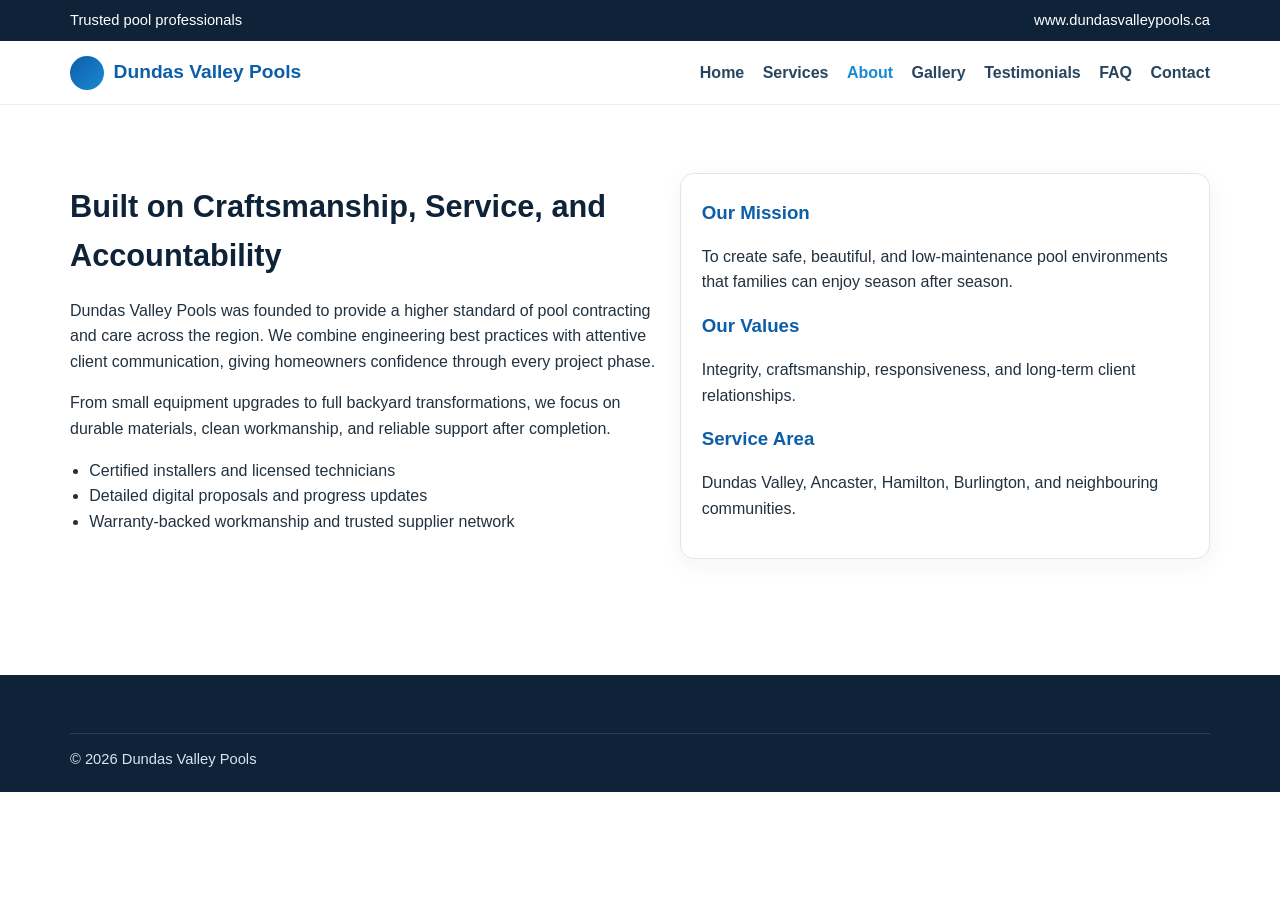
<file: about.html>
<!doctype html><html lang="en"><head><meta charset="UTF-8" /><meta name="viewport" content="width=device-width, initial-scale=1.0" /><title>About Us | Dundas Valley Pools</title><link rel="stylesheet" href="assets/css/styles.css" /></head><body>
<div class="topbar"><div class="container"><span>Trusted pool professionals</span><span>www.dundasvalleypools.ca</span></div></div>
<header><div class="container nav-wrap"><a class="logo" href="index.html"><span class="logo-badge"></span>Dundas Valley Pools</a><nav><ul><li><a href="index.html">Home</a></li><li><a href="services.html">Services</a></li><li><a class="active" href="about.html">About</a></li><li><a href="gallery.html">Gallery</a></li><li><a href="testimonials.html">Testimonials</a></li><li><a href="faq.html">FAQ</a></li><li><a href="contact.html">Contact</a></li></ul></nav></div></header>
<section class="section"><div class="container split"><div><h1 class="section-title">Built on Craftsmanship, Service, and Accountability</h1><p>Dundas Valley Pools was founded to provide a higher standard of pool contracting and care across the region. We combine engineering best practices with attentive client communication, giving homeowners confidence through every project phase.</p><p>From small equipment upgrades to full backyard transformations, we focus on durable materials, clean workmanship, and reliable support after completion.</p><ul><li>Certified installers and licensed technicians</li><li>Detailed digital proposals and progress updates</li><li>Warranty-backed workmanship and trusted supplier network</li></ul></div><div class="card"><h3>Our Mission</h3><p>To create safe, beautiful, and low-maintenance pool environments that families can enjoy season after season.</p><h3>Our Values</h3><p>Integrity, craftsmanship, responsiveness, and long-term client relationships.</p><h3>Service Area</h3><p>Dundas Valley, Ancaster, Hamilton, Burlington, and neighbouring communities.</p></div></div></section>
<footer><div class="container"><div class="footer-bottom">© 2026 Dundas Valley Pools</div></div></footer>
</body></html>
</file>
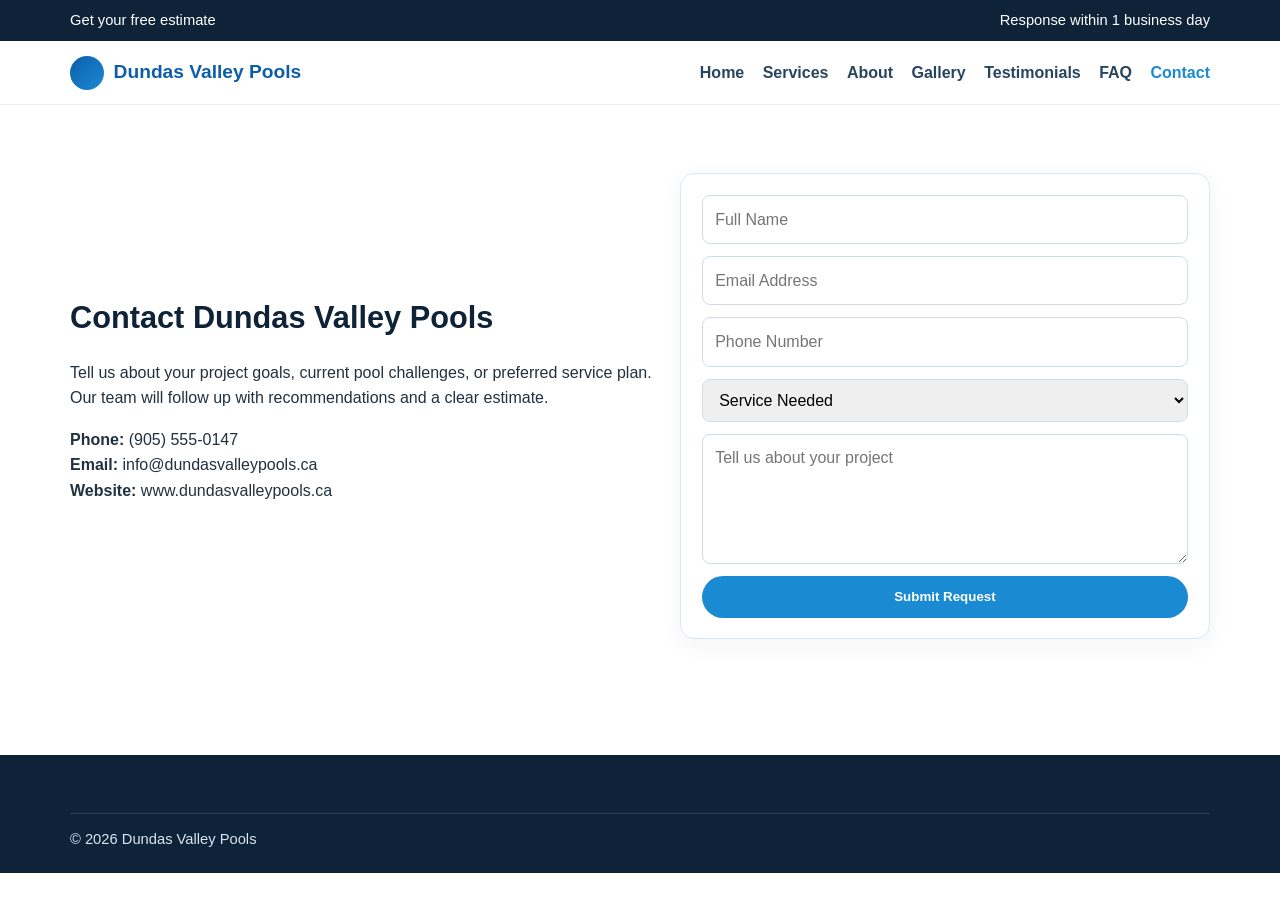
<file: contact.html>
<!doctype html><html lang="en"><head><meta charset="UTF-8" /><meta name="viewport" content="width=device-width, initial-scale=1.0" /><title>Contact | Dundas Valley Pools</title><link rel="stylesheet" href="assets/css/styles.css" /></head><body>
<div class="topbar"><div class="container"><span>Get your free estimate</span><span>Response within 1 business day</span></div></div>
<header><div class="container nav-wrap"><a class="logo" href="index.html"><span class="logo-badge"></span>Dundas Valley Pools</a><nav><ul><li><a href="index.html">Home</a></li><li><a href="services.html">Services</a></li><li><a href="about.html">About</a></li><li><a href="gallery.html">Gallery</a></li><li><a href="testimonials.html">Testimonials</a></li><li><a href="faq.html">FAQ</a></li><li><a class="active" href="contact.html">Contact</a></li></ul></nav></div></header>
<section class="section"><div class="container split"><div><h1 class="section-title">Contact Dundas Valley Pools</h1><p>Tell us about your project goals, current pool challenges, or preferred service plan. Our team will follow up with recommendations and a clear estimate.</p><p><strong>Phone:</strong> (905) 555-0147<br/><strong>Email:</strong> info@dundasvalleypools.ca<br/><strong>Website:</strong> www.dundasvalleypools.ca</p></div><div class="card"><form><input type="text" placeholder="Full Name" required /><input type="email" placeholder="Email Address" required /><input type="tel" placeholder="Phone Number" /><select><option>Service Needed</option><option>New Pool Installation</option><option>Renovation</option><option>Maintenance Plan</option><option>Repair / Emergency</option></select><textarea placeholder="Tell us about your project"></textarea><button class="btn btn-primary" type="submit">Submit Request</button></form></div></div></section>
<footer><div class="container"><div class="footer-bottom">© 2026 Dundas Valley Pools</div></div></footer>
</body></html>
</file>
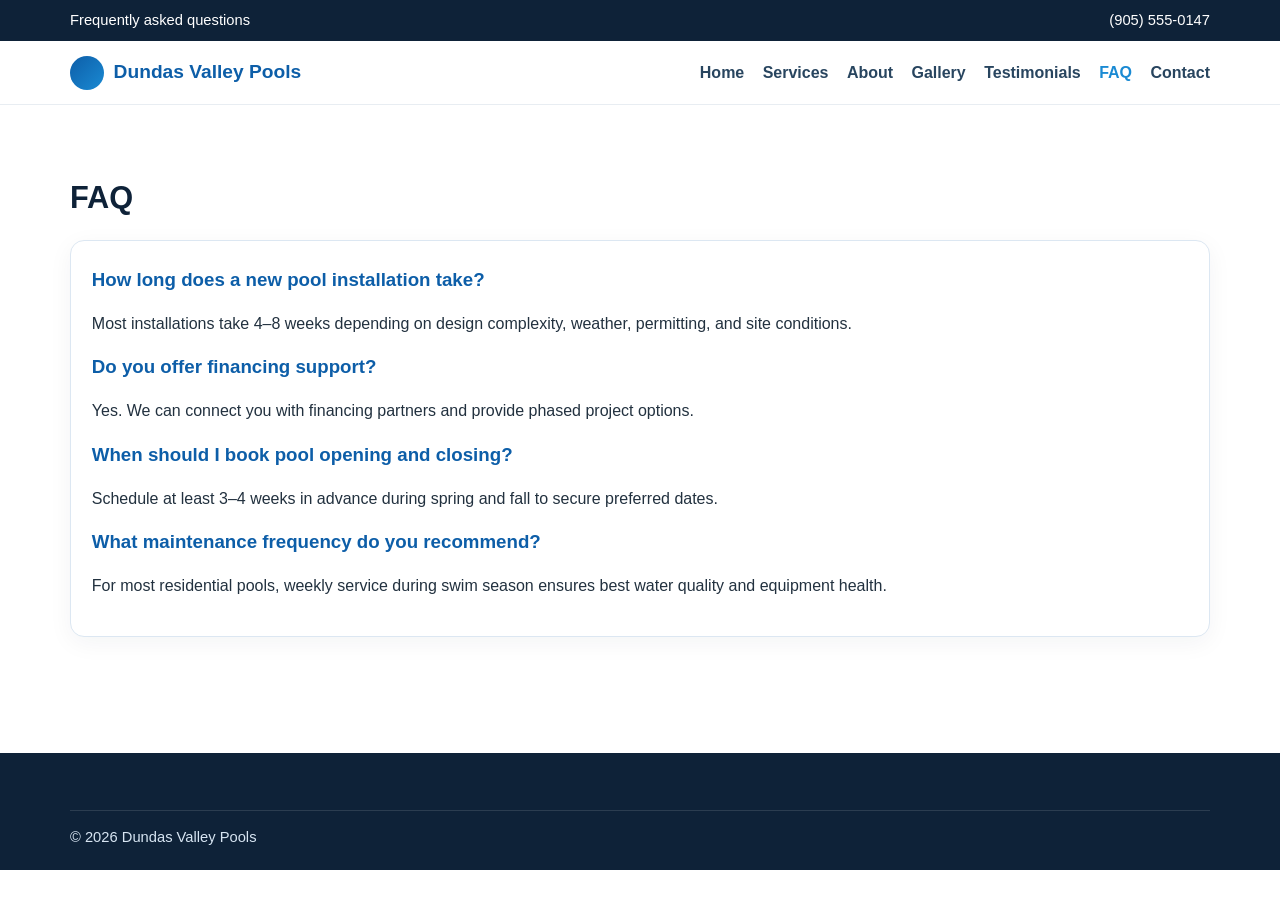
<file: faq.html>
<!doctype html><html lang="en"><head><meta charset="UTF-8" /><meta name="viewport" content="width=device-width, initial-scale=1.0" /><title>FAQ | Dundas Valley Pools</title><link rel="stylesheet" href="assets/css/styles.css" /></head><body>
<div class="topbar"><div class="container"><span>Frequently asked questions</span><span>(905) 555-0147</span></div></div>
<header><div class="container nav-wrap"><a class="logo" href="index.html"><span class="logo-badge"></span>Dundas Valley Pools</a><nav><ul><li><a href="index.html">Home</a></li><li><a href="services.html">Services</a></li><li><a href="about.html">About</a></li><li><a href="gallery.html">Gallery</a></li><li><a href="testimonials.html">Testimonials</a></li><li><a class="active" href="faq.html">FAQ</a></li><li><a href="contact.html">Contact</a></li></ul></nav></div></header>
<section class="section"><div class="container"><h1 class="section-title">FAQ</h1>
<div class="card"><h3>How long does a new pool installation take?</h3><p>Most installations take 4–8 weeks depending on design complexity, weather, permitting, and site conditions.</p>
<h3>Do you offer financing support?</h3><p>Yes. We can connect you with financing partners and provide phased project options.</p>
<h3>When should I book pool opening and closing?</h3><p>Schedule at least 3–4 weeks in advance during spring and fall to secure preferred dates.</p>
<h3>What maintenance frequency do you recommend?</h3><p>For most residential pools, weekly service during swim season ensures best water quality and equipment health.</p></div>
</div></section>
<footer><div class="container"><div class="footer-bottom">© 2026 Dundas Valley Pools</div></div></footer>
</body></html>
</file>
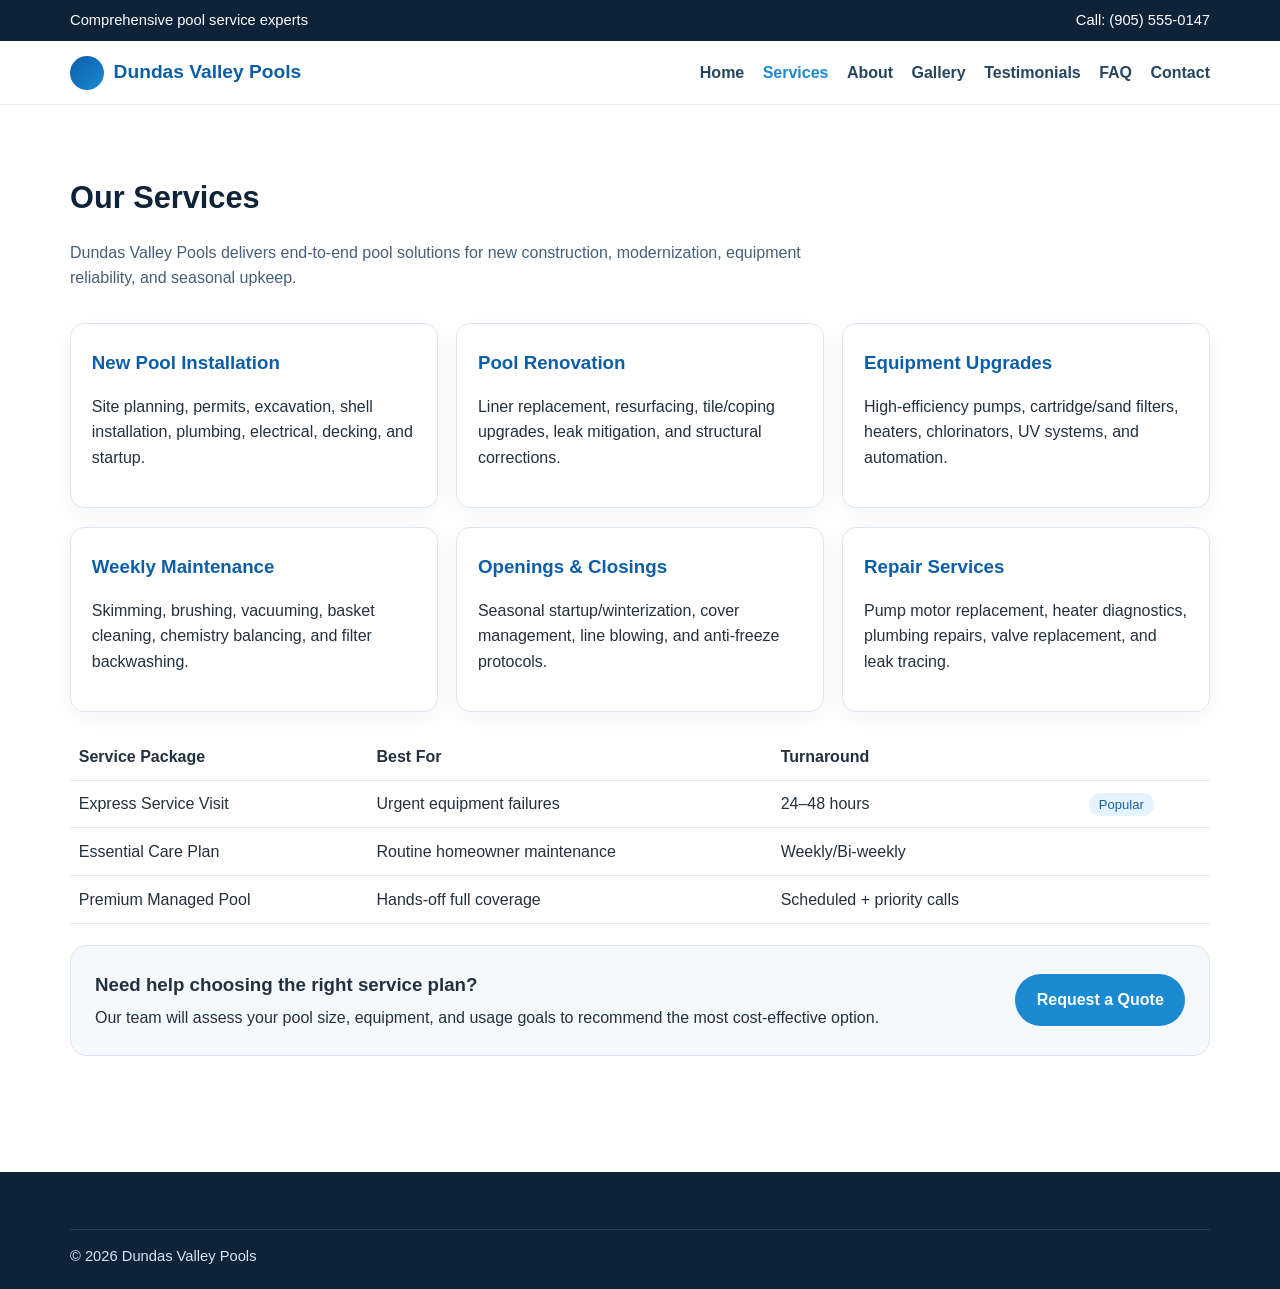
<file: services.html>
<!doctype html><html lang="en"><head><meta charset="UTF-8" /><meta name="viewport" content="width=device-width, initial-scale=1.0" /><title>Pool Services | Dundas Valley Pools</title><link rel="stylesheet" href="assets/css/styles.css" /></head><body>
<div class="topbar"><div class="container"><span>Comprehensive pool service experts</span><span>Call: (905) 555-0147</span></div></div>
<header><div class="container nav-wrap"><a class="logo" href="index.html"><span class="logo-badge"></span>Dundas Valley Pools</a><nav><ul><li><a href="index.html">Home</a></li><li><a class="active" href="services.html">Services</a></li><li><a href="about.html">About</a></li><li><a href="gallery.html">Gallery</a></li><li><a href="testimonials.html">Testimonials</a></li><li><a href="faq.html">FAQ</a></li><li><a href="contact.html">Contact</a></li></ul></nav></div></header>
<section class="section"><div class="container"><h1 class="section-title">Our Services</h1><p class="section-lead">Dundas Valley Pools delivers end-to-end pool solutions for new construction, modernization, equipment reliability, and seasonal upkeep.</p>
<div class="grid-3">
<article class="card"><h3>New Pool Installation</h3><p>Site planning, permits, excavation, shell installation, plumbing, electrical, decking, and startup.</p></article>
<article class="card"><h3>Pool Renovation</h3><p>Liner replacement, resurfacing, tile/coping upgrades, leak mitigation, and structural corrections.</p></article>
<article class="card"><h3>Equipment Upgrades</h3><p>High-efficiency pumps, cartridge/sand filters, heaters, chlorinators, UV systems, and automation.</p></article>
<article class="card"><h3>Weekly Maintenance</h3><p>Skimming, brushing, vacuuming, basket cleaning, chemistry balancing, and filter backwashing.</p></article>
<article class="card"><h3>Openings & Closings</h3><p>Seasonal startup/winterization, cover management, line blowing, and anti-freeze protocols.</p></article>
<article class="card"><h3>Repair Services</h3><p>Pump motor replacement, heater diagnostics, plumbing repairs, valve replacement, and leak tracing.</p></article>
</div>
<div class="table-wrap" style="margin-top:1.3rem;"><table><thead><tr><th>Service Package</th><th>Best For</th><th>Turnaround</th><th></th></tr></thead><tbody>
<tr><td>Express Service Visit</td><td>Urgent equipment failures</td><td>24–48 hours</td><td><span class="badge">Popular</span></td></tr>
<tr><td>Essential Care Plan</td><td>Routine homeowner maintenance</td><td>Weekly/Bi-weekly</td><td></td></tr>
<tr><td>Premium Managed Pool</td><td>Hands-off full coverage</td><td>Scheduled + priority calls</td><td></td></tr>
</tbody></table></div>
<div class="cta" style="margin-top:1.3rem;"><div><h3 style="margin:0 0 .35rem;">Need help choosing the right service plan?</h3><p style="margin:0;">Our team will assess your pool size, equipment, and usage goals to recommend the most cost-effective option.</p></div><a class="btn btn-primary" href="contact.html">Request a Quote</a></div>
</div></section>
<footer><div class="container"><div class="footer-bottom">© 2026 Dundas Valley Pools</div></div></footer>
</body></html>
</file>
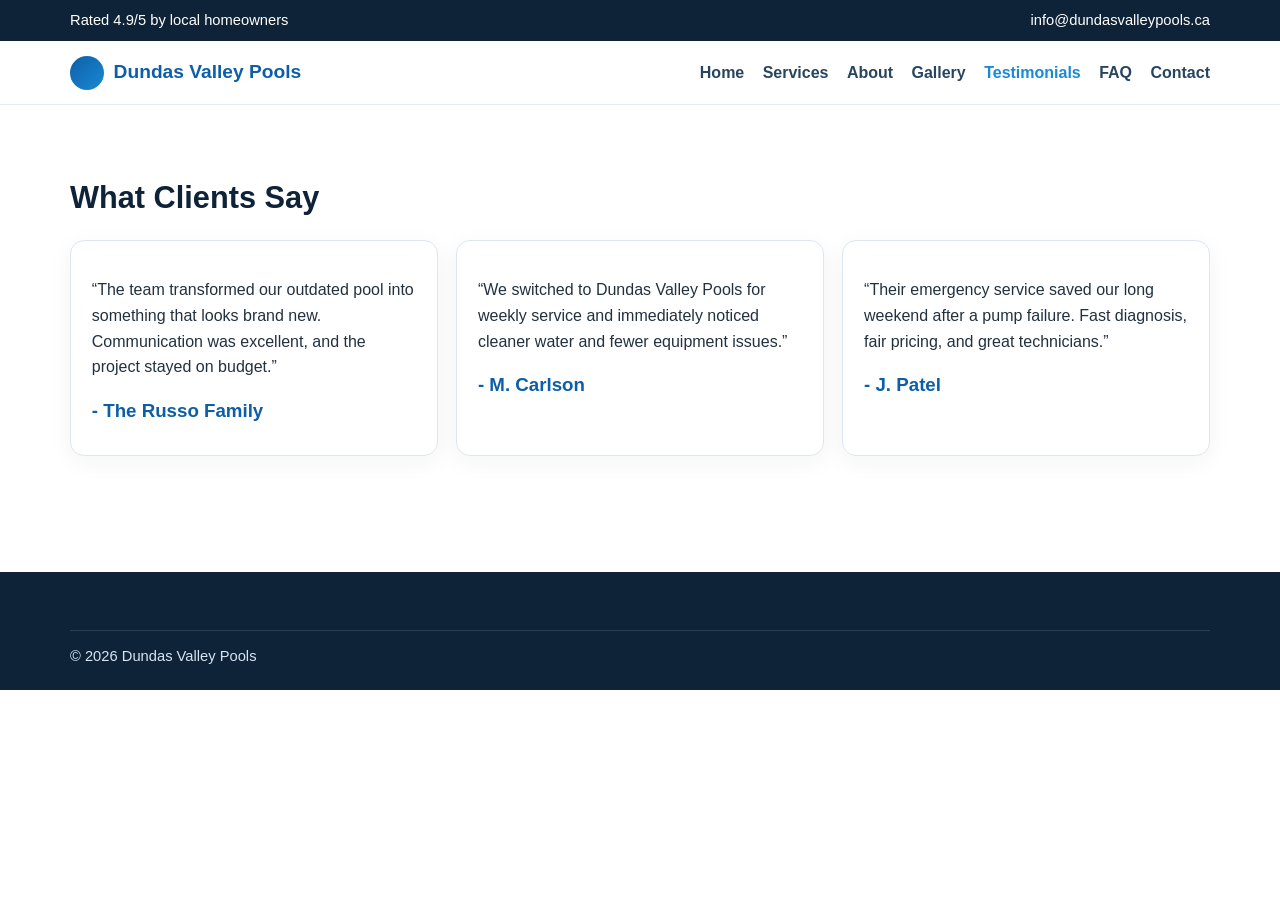
<file: testimonials.html>
<!doctype html><html lang="en"><head><meta charset="UTF-8" /><meta name="viewport" content="width=device-width, initial-scale=1.0" /><title>Client Testimonials | Dundas Valley Pools</title><link rel="stylesheet" href="assets/css/styles.css" /></head><body>
<div class="topbar"><div class="container"><span>Rated 4.9/5 by local homeowners</span><span>info@dundasvalleypools.ca</span></div></div>
<header><div class="container nav-wrap"><a class="logo" href="index.html"><span class="logo-badge"></span>Dundas Valley Pools</a><nav><ul><li><a href="index.html">Home</a></li><li><a href="services.html">Services</a></li><li><a href="about.html">About</a></li><li><a href="gallery.html">Gallery</a></li><li><a class="active" href="testimonials.html">Testimonials</a></li><li><a href="faq.html">FAQ</a></li><li><a href="contact.html">Contact</a></li></ul></nav></div></header>
<section class="section"><div class="container"><h1 class="section-title">What Clients Say</h1><div class="grid-3">
<article class="card"><p>“The team transformed our outdated pool into something that looks brand new. Communication was excellent, and the project stayed on budget.”</p><h3>- The Russo Family</h3></article>
<article class="card"><p>“We switched to Dundas Valley Pools for weekly service and immediately noticed cleaner water and fewer equipment issues.”</p><h3>- M. Carlson</h3></article>
<article class="card"><p>“Their emergency service saved our long weekend after a pump failure. Fast diagnosis, fair pricing, and great technicians.”</p><h3>- J. Patel</h3></article>
</div></div></section>
<footer><div class="container"><div class="footer-bottom">© 2026 Dundas Valley Pools</div></div></footer>
</body></html>
</file>
<file: assets/css/styles.css>
:root {
  --primary: #0d5ea8;
  --secondary: #1a8ad3;
  --accent: #f2b705;
  --dark: #0e2238;
  --light: #f5f9fc;
  --text: #22313f;
  --max-width: 1140px;
}
* { box-sizing: border-box; }
body {
  margin: 0;
  font-family: "Inter", "Segoe UI", Arial, sans-serif;
  color: var(--text);
  background: white;
  line-height: 1.6;
}
a { color: inherit; text-decoration: none; }
img { max-width: 100%; display: block; }
.container { width: min(var(--max-width), 92%); margin: 0 auto; }
.topbar {
  background: var(--dark);
  color: #fff;
  font-size: .92rem;
  padding: .55rem 0;
}
.topbar .container { display: flex; justify-content: space-between; gap: 1rem; flex-wrap: wrap; }
header {
  position: sticky;
  top: 0;
  z-index: 20;
  background: rgba(255,255,255,.98);
  border-bottom: 1px solid #e8edf2;
}
.nav-wrap {
  display: flex;
  justify-content: space-between;
  align-items: center;
  padding: .9rem 0;
  gap: 1rem;
}
.logo {
  font-weight: 800;
  font-size: 1.2rem;
  color: var(--primary);
  display: flex;
  align-items: center;
  gap: .6rem;
}
.logo-badge {
  width: 34px;
  height: 34px;
  border-radius: 50%;
  background: linear-gradient(135deg,var(--primary),var(--secondary));
}
nav ul { list-style: none; display: flex; gap: 1.15rem; padding: 0; margin: 0; align-items: center; }
nav a { font-weight: 600; color: #28455f; }
nav a.active, nav a:hover { color: var(--secondary); }
.btn {
  display: inline-flex;
  align-items: center;
  justify-content: center;
  border-radius: 999px;
  padding: .72rem 1.2rem;
  font-weight: 700;
  border: 2px solid transparent;
  transition: .2s ease;
}
.btn-primary { background: var(--secondary); color: #fff; }
.btn-primary:hover { background: var(--primary); }
.btn-light { background: #fff; color: var(--primary); border-color: #dbe8f4; }
.hero {
  background: linear-gradient(125deg, rgba(14,34,56,.95), rgba(13,94,168,.9)), url('https://images.unsplash.com/photo-1505693416388-ac5ce068fe85?auto=format&fit=crop&w=1800&q=80') center/cover;
  color: #fff;
  padding: 6rem 0 5.5rem;
}
.hero h1 { font-size: clamp(2rem, 3.5vw, 3.3rem); line-height: 1.16; margin: 0 0 1rem; }
.hero p { max-width: 730px; font-size: 1.08rem; color: #e8f3ff; }
.hero-actions { display: flex; flex-wrap: wrap; gap: .9rem; margin-top: 1.5rem; }
.section { padding: 4.25rem 0; }
.section-title { margin: 0 0 1.1rem; color: var(--dark); font-size: clamp(1.6rem,2.4vw,2.3rem); }
.section-lead { color: #45607a; max-width: 760px; margin-bottom: 2rem; }
.grid-3 { display: grid; grid-template-columns: repeat(3,1fr); gap: 1.15rem; }
.card {
  border: 1px solid #dce7f2;
  border-radius: 14px;
  padding: 1.3rem;
  background: #fff;
  box-shadow: 0 6px 24px rgba(20,38,56,.05);
}
.card h3 { margin-top: .2rem; margin-bottom: .55rem; color: var(--primary); }
.icon {
  width: 44px;
  height: 44px;
  border-radius: 10px;
  display: grid;
  place-items: center;
  background: #dff1ff;
  color: var(--primary);
  font-size: 1.2rem;
  font-weight: 800;
}
.split { display: grid; grid-template-columns: 1.05fr .95fr; gap: 1.5rem; align-items: center; }
.split ul { padding-left: 1.2rem; }
.band {
  background: linear-gradient(135deg,var(--secondary),var(--primary));
  color: #fff;
  border-radius: 18px;
  padding: 1.7rem;
}
.band p { color: #e4f1ff; }
.stats { display: grid; grid-template-columns: repeat(4,1fr); gap: .9rem; }
.stat {
  text-align: center;
  border: 1px solid #dbe8f4;
  border-radius: 10px;
  padding: .95rem;
}
.stat strong { display: block; font-size: 1.5rem; color: var(--primary); }
.cta {
  background: var(--light);
  border: 1px solid #dbe8f4;
  border-radius: 16px;
  padding: 1.5rem;
  display: flex;
  justify-content: space-between;
  gap: 1rem;
  align-items: center;
}
footer {
  margin-top: 3rem;
  background: var(--dark);
  color: #d7e5f2;
  padding: 2.4rem 0 1.3rem;
}
.footer-grid { display: grid; grid-template-columns: 1.2fr 1fr 1fr; gap: 1.25rem; }
.footer-grid h4 { color: #fff; margin: 0 0 .6rem; }
.footer-bottom { border-top: 1px solid rgba(255,255,255,.12); margin-top: 1.2rem; padding-top: .9rem; font-size: .92rem; }
form { display: grid; gap: .75rem; }
input, select, textarea {
  width: 100%;
  border: 1px solid #cedceb;
  border-radius: 8px;
  padding: .68rem .78rem;
  font: inherit;
}
textarea { min-height: 130px; }
.table-wrap { overflow-x: auto; }
table { width: 100%; border-collapse: collapse; }
th, td { padding: .66rem .55rem; border-bottom: 1px solid #e2ebf3; text-align: left; }
.badge { background: #e4f3ff; color: #175f9f; border-radius: 999px; padding: .24rem .62rem; font-size: .82rem; }
@media (max-width: 940px) {
  .grid-3 { grid-template-columns: repeat(2,1fr); }
  .split, .footer-grid, .stats { grid-template-columns: 1fr; }
  nav ul { flex-wrap: wrap; justify-content: flex-end; }
}
@media (max-width: 640px) {
  .grid-3 { grid-template-columns: 1fr; }
  .cta { flex-direction: column; align-items: flex-start; }
  .hero { padding-top: 4.7rem; }
}
</file>
